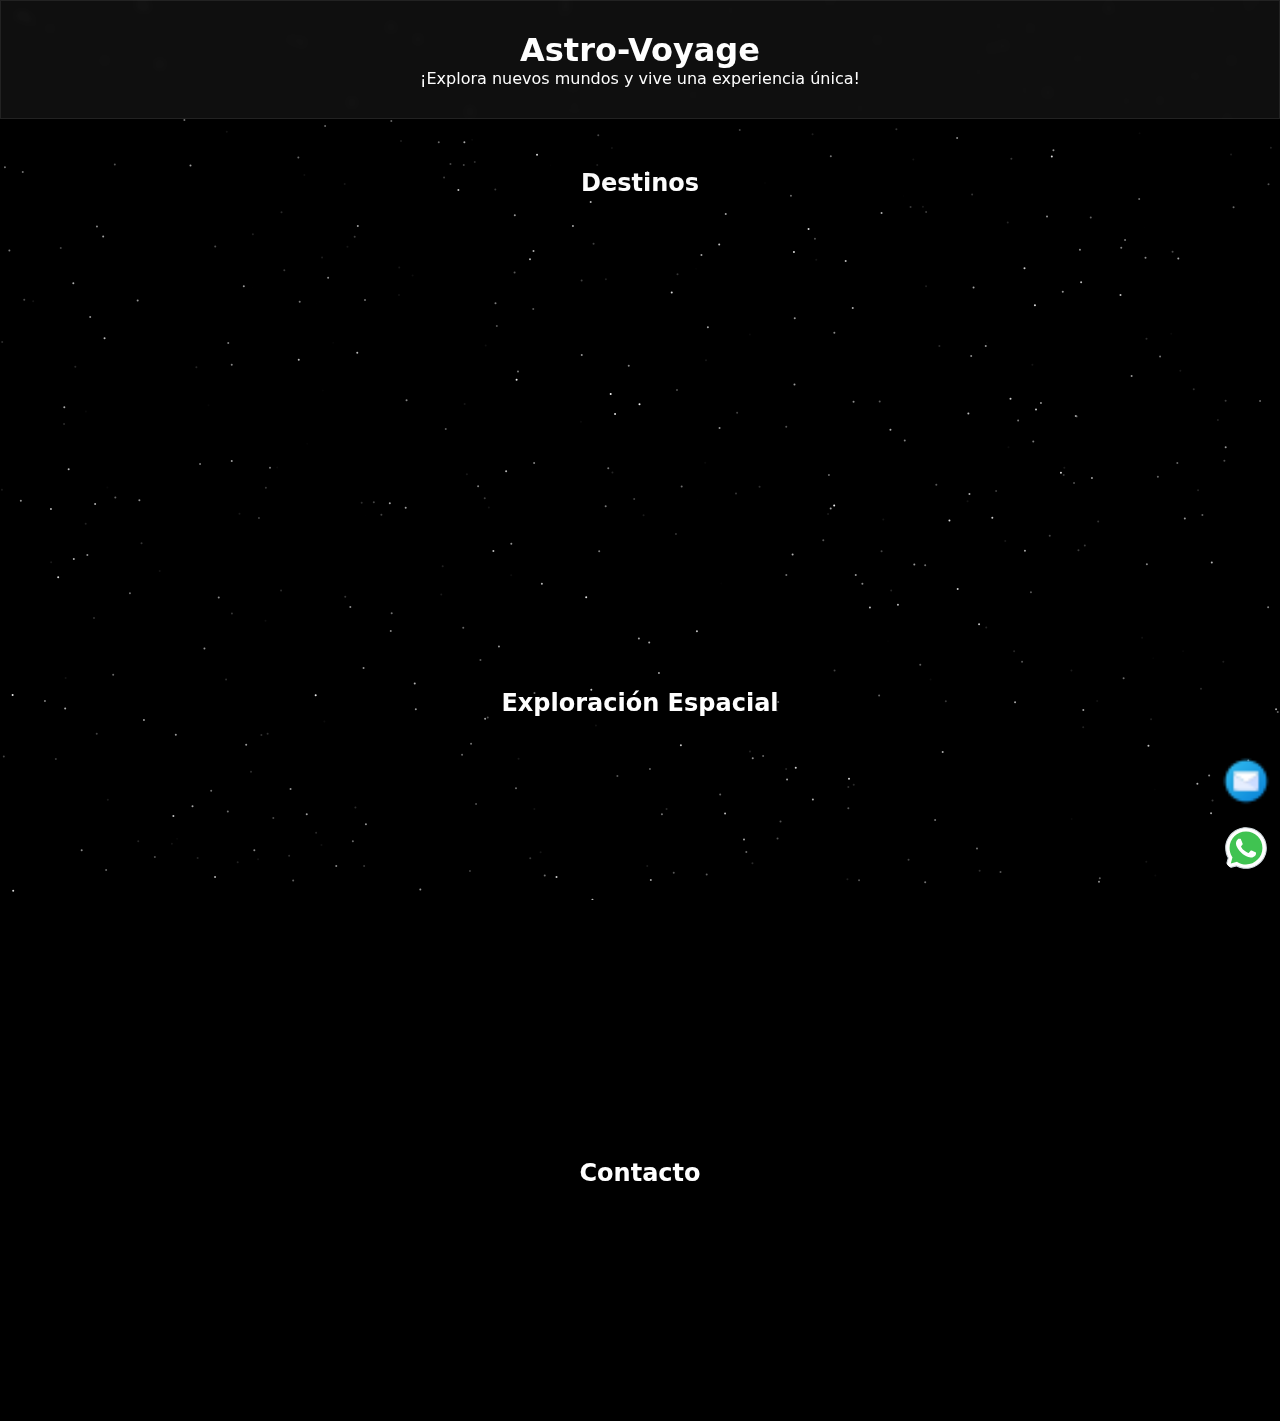
<file: index.html>
<!DOCTYPE html>
<html lang="en">
  <head>
    <meta charset="UTF-8" />
    <meta name="viewport" content="width=device-width, initial-scale=1.0" />
    <link rel="stylesheet" href="./style.css" />
    <title></title>
  </head>

  <body>
    <div id="particles-js"></div>
    <header>
      <h1 class="title">Astro-Voyage</h1>
      <p>¡Explora nuevos mundos y vive una experiencia única!</p>
    </header>

    <section class="section-destino">
      <h2>Destinos</h2>
      <div class="destino">
        <div class="planeta">
          <h2>
            <a href="./src/pages/destinos/marte.html" class="marte">Marte</a>
          </h2>
          <a href="./src/pages/destinos/marte.html">
            <img
              src="./src/img-planets/Schiaparelli_Hemisphere_Enhanced.jpg"
              alt=""
              class="img-marte"
            />
          </a>
        </div>
        <div class="planeta">
          <h2>
            <a href="./src/pages/destinos/jupiter.html" class="jupiter"
              >Jupiter</a
            >
          </h2>
          <a href="./src/pages/destinos/jupiter.html">
            <img
              src="./src/img-planets/PIA22946-Jupiter-RedSpot-JunoSpacecraft-20190212.jpg"
              alt=""
              class="img-jupiter"
            />
          </a>
        </div>
        <div class="planeta">
          <h2>
            <a href="./src/pages/destinos/europa.html" class="europa">Europa</a>
          </h2>
          <a href="./src/pages/destinos/europa.html">
            <img
              src="./src/img-planets/Europa-moon.jpg"
              alt=""
              class="img-europa"
            />
          </a>
        </div>
      </div>
    </section>

    <section class="section-exploracion">
      <h2>Exploración Espacial</h2>
      <p class="exploracion">
        La exploración espacial, para nosotros, representa una de las más
        emocionantes y significativas empresas humanas. Es un viaje hacia lo
        desconocido, un desafío que impulsa nuestros límites y nos inspira a
        mirar más allá de los confines de nuestro hogar en la Tierra. Es el
        anhelo innato de descubrir nuevos horizontes, de buscar respuestas a
        preguntas que nos acompañan desde tiempos inmemoriales: ¿estamos solos
        en el universo? ¿Qué secretos y maravillas se esconden en los rincones
        inexplorados del espacio? La exploración espacial nos ha permitido
        asomarnos a lo infinitamente grande y lo infinitamente pequeño,
        expandiendo nuestra comprensión del cosmos y nuestra propia existencia.
        Cada misión espacial es un hito en el camino hacia un conocimiento más
        profundo y completo del universo en el que habitamos. Es también una
        manifestación de nuestra capacidad para la colaboración y la cooperación
        internacional. La exploración espacial ha sido un puente para unir a
        naciones y culturas en una empresa compartida que trasciende fronteras y
        diferencias. A través de la colaboración espacial, hemos aprendido que
        cuando trabajamos juntos, nuestros logros pueden ser verdaderamente
        asombrosos. La exploración espacial ha impulsado avances tecnológicos y
        científicos que han tenido un impacto significativo en nuestras vidas
        cotidianas. Desde las comunicaciones satelitales hasta la investigación
        médica y la mejora de nuestra comprensión del cambio climático, los
        beneficios de la exploración espacial se extienden a muchos aspectos de
        la vida en la Tierra. Pero más allá de los aspectos prácticos, la
        exploración espacial toca algo profundo en nuestra naturaleza como seres
        humanos: la curiosidad y el deseo de explorar lo desconocido. Es un
        llamado a la aventura, una invitación a soñar y a imaginar posibilidades
        más allá de nuestra imaginación actual. Además, la exploración espacial
        nos recuerda nuestra fragilidad y nuestra responsabilidad hacia nuestro
        planeta. Al mirar hacia el espacio desde la perspectiva de la Tierra, se
        nos presenta una visión sobrecogedora de nuestra pequeñez en el vasto
        universo. Este recordatorio nos insta a proteger y cuidar nuestro hogar
        y a reconocer que somos parte de un ecosistema interconectado. En
        resumen, la exploración espacial significa explorar nuestra naturaleza
        curiosa y visionaria, trascender límites y trabajar juntos como una
        comunidad global en busca de respuestas y descubrimientos. Es una
        búsqueda que nos une como especie y nos invita a mirar hacia el futuro
        con esperanza y determinación. La exploración espacial es una búsqueda
        sin fin que continuará inspirando generaciones venideras a atreverse a
        imaginar lo inimaginable y a alcanzar lo inalcanzable.
      </p>
    </section>

    <section class="section-contacto">
      <h2><a href="./src/pages/Contacto.html">Contacto</a></h2>
      <p class="contacto">
        Correo: contacto@exploracionespacial.com <br>
        Si deseas ser parte de nuestro equipo o colaborar en futuras misiones,
        no dudes en contactarnos. <br />
        Juntos, seguiremos descubriendo los misterios del espacio y abriendo
        nuevos horizontes para la humanidad. <br />
        ¡El viaje hacia lo desconocido apenas ha comenzado!
      </p>
    </section>
    <div class="containerMail">
      <a target="_blank" href="mailto:contacto@exploracionespacial.com">
        <img
          class="svgMail"
          src="/src/icons/icons8-circled-envelope-20.png"
          height="20"
          width="20"
          frameborder="0"
        />
      </a>
    </div>
    <a target="_blank" href="https://api.whatsapp.com/send?phone=1148721467">
      <img
        class="svgWhatsapp"
        src="/src/icons/icons8-whatsapp.svg"
        height="20"
        width="20"
        frameborder="0"
      />
    </a>
    <script src="./src/particles/particles.min.js"></script>
    <script src="./src/particles/app.js"></script>
  </body>
</html>
</file>
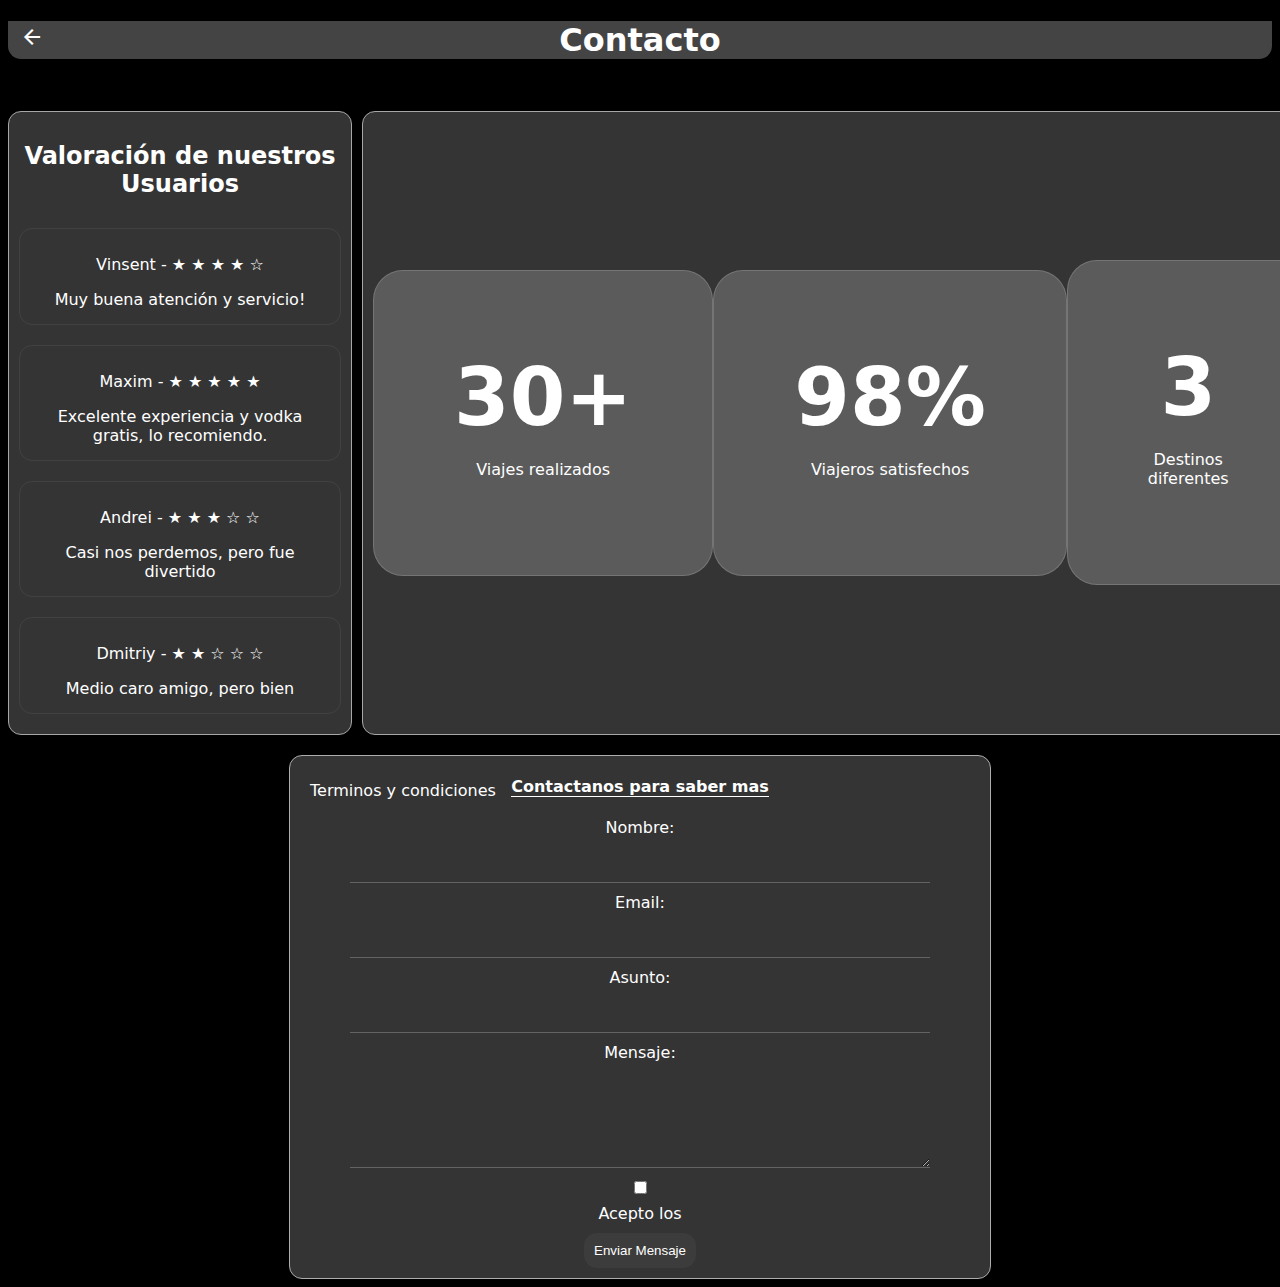
<file: src/pages/Contacto.html>
<!DOCTYPE html>
<html lang="en">
  <head>
    <meta charset="UTF-8" />
    <meta name="viewport" content="width=device-width, initial-scale=1.0" />
    <link rel="stylesheet" href="./Contacto.css" />
    <link
      rel="stylesheet"
      href="https://fonts.googleapis.com/css2?family=Material+Symbols+Outlined:opsz,wght,FILL,GRAD@48,400,0,0"
    />
    <title>Contacto y Valoración de Usuarios</title>
  </head>
  <body>
    <nav>
      <a href="/index.html"
        ><span class="material-symbols-outlined"> arrow_back </span></a
      >
      <h1>Contacto</h1>
    </nav>

    <div class="container">
      <div class="user-rating">
        <h2>Valoración de nuestros Usuarios</h2>
        <div class="user">
          <p>Vinsent - ★ ★ ★ ★ ☆</p>
          <p>Muy buena atención y servicio!</p>
        </div>
        <div class="user">
          <p>Maxim - ★ ★ ★ ★ ★</p>
          <p>Excelente experiencia y vodka gratis, lo recomiendo.</p>
        </div>
        <div class="user">
          <p>Andrei - ★ ★ ★ ☆ ☆</p>
          <p>Casi nos perdemos, pero fue divertido</p>
        </div>
        <div class="user">
          <p>Dmitriy - ★ ★ ☆ ☆ ☆</p>
          <p>Medio caro amigo, pero bien</p>
          <div></div>
        </div>
      </div>
      <div class="rating">
        <div>
          <h3>30+</h3>
          <p>Viajes realizados</p>
        </div>
        <div>
          <h3>98%</h3>
          <p>Viajeros satisfechos</p>
        </div>
        <div>
          <h3>3</h3>
          <p>Destinos diferentes</p>
        </div>
      </div>
    </div>
    <form
      action="https://formspree.io/f/xvojkgnd"
      method="POST"
      id="contact-form"
    >
      <h4>Contactanos para saber mas</h4>
      <label for="name">Nombre:</label>
      <input type="text" id="name" name="name" required />

      <label for="email">Email:</label>
      <input type="email" id="email" name="email" required />

      <label for="subject">Asunto:</label>
      <input type="text" id="subject" name="subject" required />

      <label for="message">Mensaje:</label>
      <textarea id="message" name="message" rows="5" required></textarea>
      <div>
        <label class="termsandconditions" for="agree">
          <input type="checkbox" name="checkbox" />Acepto los
          <a href="www.google.com">Terminos y condiciones</a></label
        >
      </div>
      <button type="submit">Enviar Mensaje</button>
    </form>
  </body>
</html>
</file>
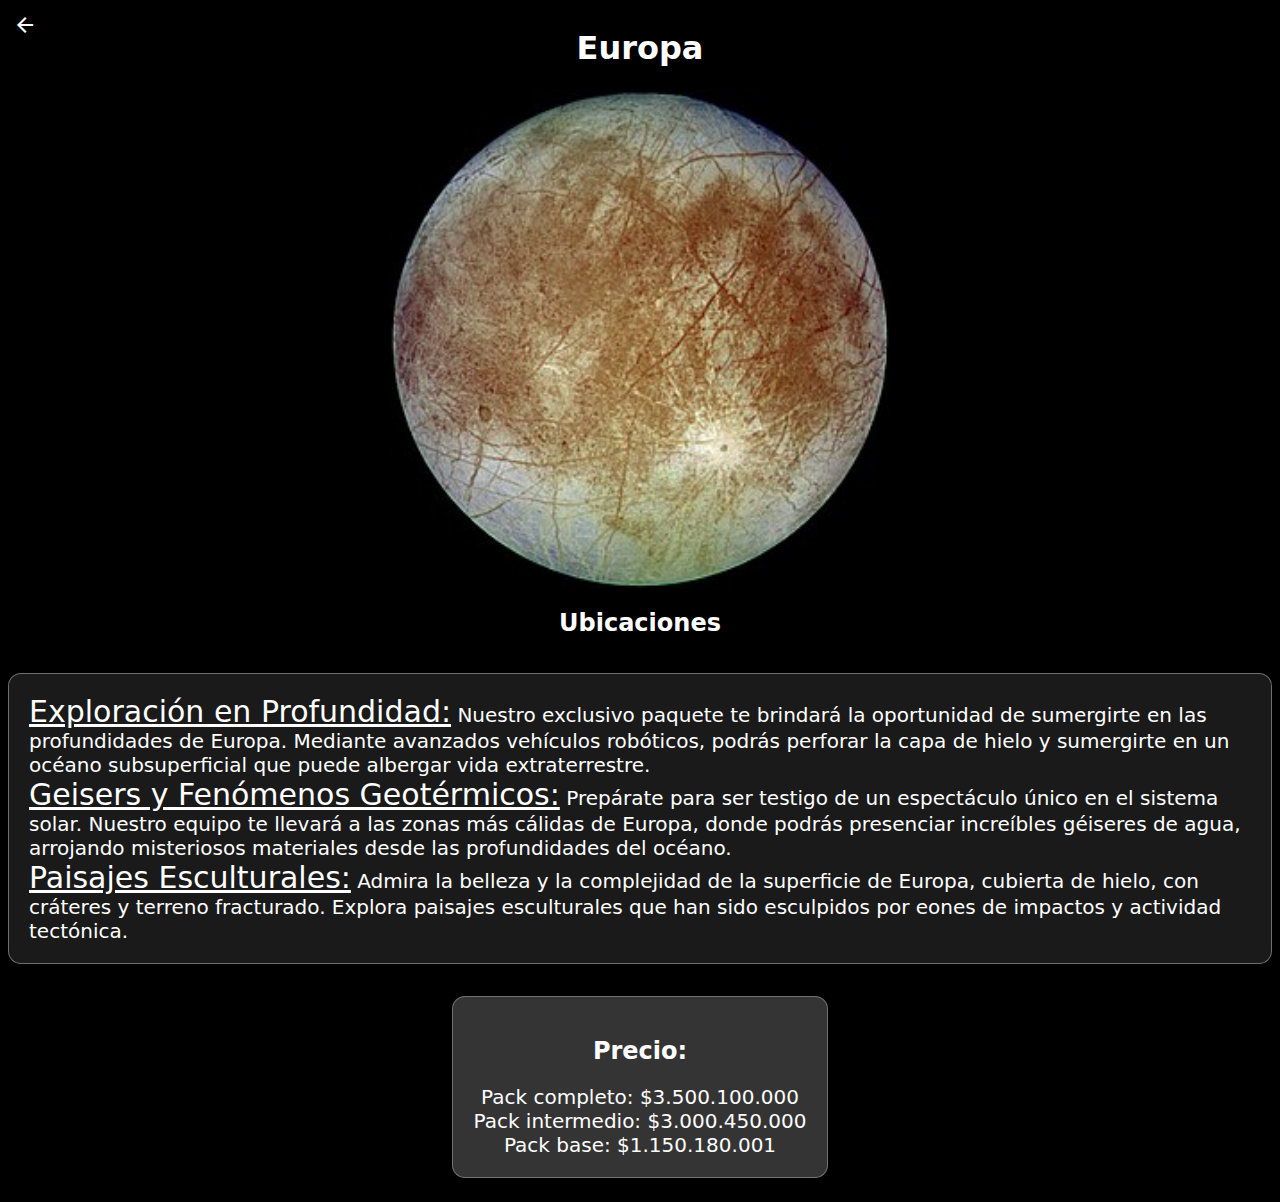
<file: src/pages/destinos/europa.html>
<!DOCTYPE html>
<html lang="en">
  <head>
    <meta charset="UTF-8" />
    <meta name="viewport" content="width=device-width, initial-scale=1.0" />
    <link rel="stylesheet" href="./planetas.css" />
    <link rel="stylesheet" href="https://fonts.googleapis.com/css2?family=Material+Symbols+Outlined:opsz,wght,FILL,GRAD@48,400,0,0" />
    <title>Europa</title>
  </head>
  <body>
    <div>
        <a href="https://apuu03.github.io/astro-voyage/"><span class="material-symbols-outlined">
          arrow_back
          </span></a>
   
      <h1>Europa</h1>
      <img src="/src/img-planets/Europa-moon.jpg" alt="Planeta-marte" />
    </div>
    <div>
      <h2>Ubicaciones</h2>
      <ul class="ubicaciones">
        <li>
          <span> Exploración en Profundidad:</span> Nuestro exclusivo paquete te
          brindará la oportunidad de sumergirte en las profundidades de Europa.
          Mediante avanzados vehículos robóticos, podrás perforar la capa de
          hielo y sumergirte en un océano subsuperficial que puede albergar vida
          extraterrestre.
        </li>
        <li>
          <span>Geisers y Fenómenos Geotérmicos:</span> Prepárate para ser
          testigo de un espectáculo único en el sistema solar. Nuestro equipo te
          llevará a las zonas más cálidas de Europa, donde podrás presenciar
          increíbles géiseres de agua, arrojando misteriosos materiales desde
          las profundidades del océano.
        </li>
        <li>
          <span>Paisajes Esculturales:</span> Admira la belleza y la complejidad
          de la superficie de Europa, cubierta de hielo, con cráteres y terreno
          fracturado. Explora paisajes esculturales que han sido esculpidos por
          eones de impactos y actividad tectónica.
        </li>
      </ul>
      <ul class="precios">
        <h2>Precio:</h2>
        <li>Pack completo: $3.500.100.000</li>
        <li>Pack intermedio: $3.000.450.000</li>
        <li>Pack base: $1.150.180.001</li>
      </ul>
    </div>
  </body>
</html>
</file>
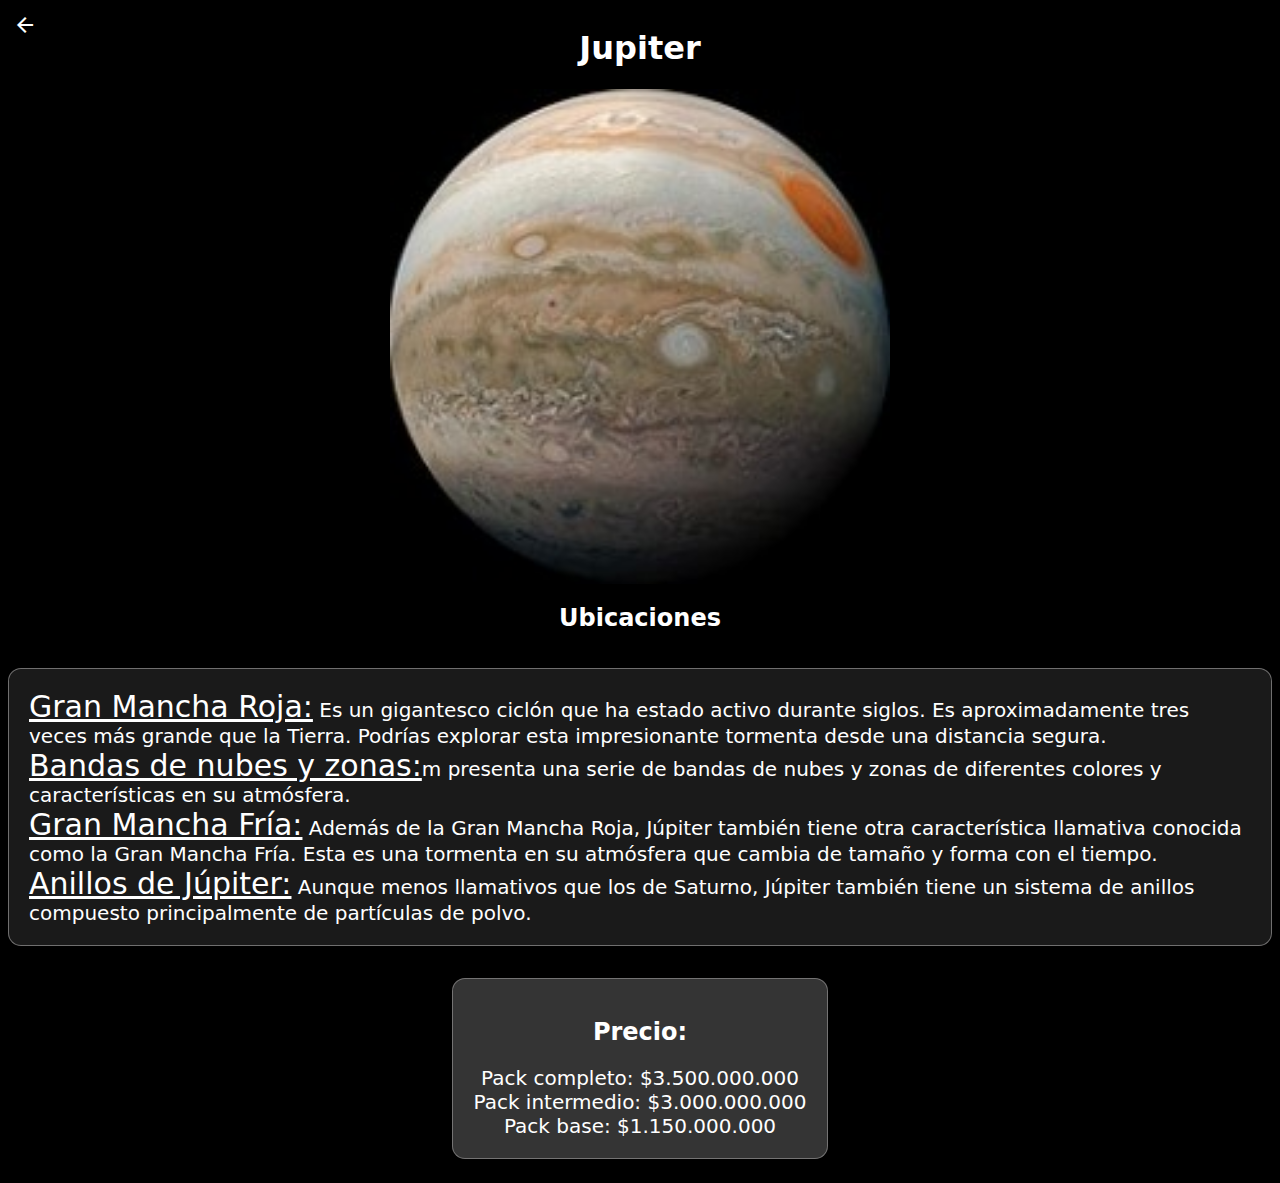
<file: src/pages/destinos/jupiter.html>
<!DOCTYPE html>
<html lang="en">
  <head>
    <meta charset="UTF-8" />
    <meta name="viewport" content="width=device-width, initial-scale=1.0" />
    <link rel="stylesheet" href="./planetas.css" />
    <link rel="stylesheet" href="https://fonts.googleapis.com/css2?family=Material+Symbols+Outlined:opsz,wght,FILL,GRAD@48,400,0,0" />
    <title>Jupiter</title>
  </head>
  <body>
    <div>
      <a href="/index.html"><span class="material-symbols-outlined">
        arrow_back
        </span></a>
      <h1>Jupiter</h1>
      <img
        src="/src/img-planets/PIA22946-Jupiter-RedSpot-JunoSpacecraft-20190212.jpg"
        alt="Planeta-marte"
      />
    </div>
    <div>
      <h2>Ubicaciones</h2>
      <ul class="ubicaciones">
        <li>
          <span> Gran Mancha Roja:</span> Es un gigantesco ciclón que ha estado
          activo durante siglos. Es aproximadamente tres veces más grande que la
          Tierra. Podrías explorar esta impresionante tormenta desde una
          distancia segura.
        </li>
        <li>
          <span>Bandas de nubes y zonas:</span>m presenta una serie de bandas de
          nubes y zonas de diferentes colores y características en su atmósfera.
        </li>
        <li>
          <span>Gran Mancha Fría:</span> Además de la Gran Mancha Roja, Júpiter
          también tiene otra característica llamativa conocida como la Gran
          Mancha Fría. Esta es una tormenta en su atmósfera que cambia de tamaño
          y forma con el tiempo.
        </li>
        <li>
          <span>Anillos de Júpiter:</span> Aunque menos llamativos que los de
          Saturno, Júpiter también tiene un sistema de anillos compuesto
          principalmente de partículas de polvo.
        </li>
      </ul>
      <ul class="precios">
        <h2>Precio:</h2>
        <li>Pack completo: $3.500.000.000</li>
        <li>Pack intermedio: $3.000.000.000</li>
        <li>Pack base: $1.150.000.000</li>
      </ul>
    </div>
  </body>
</html>
</file>
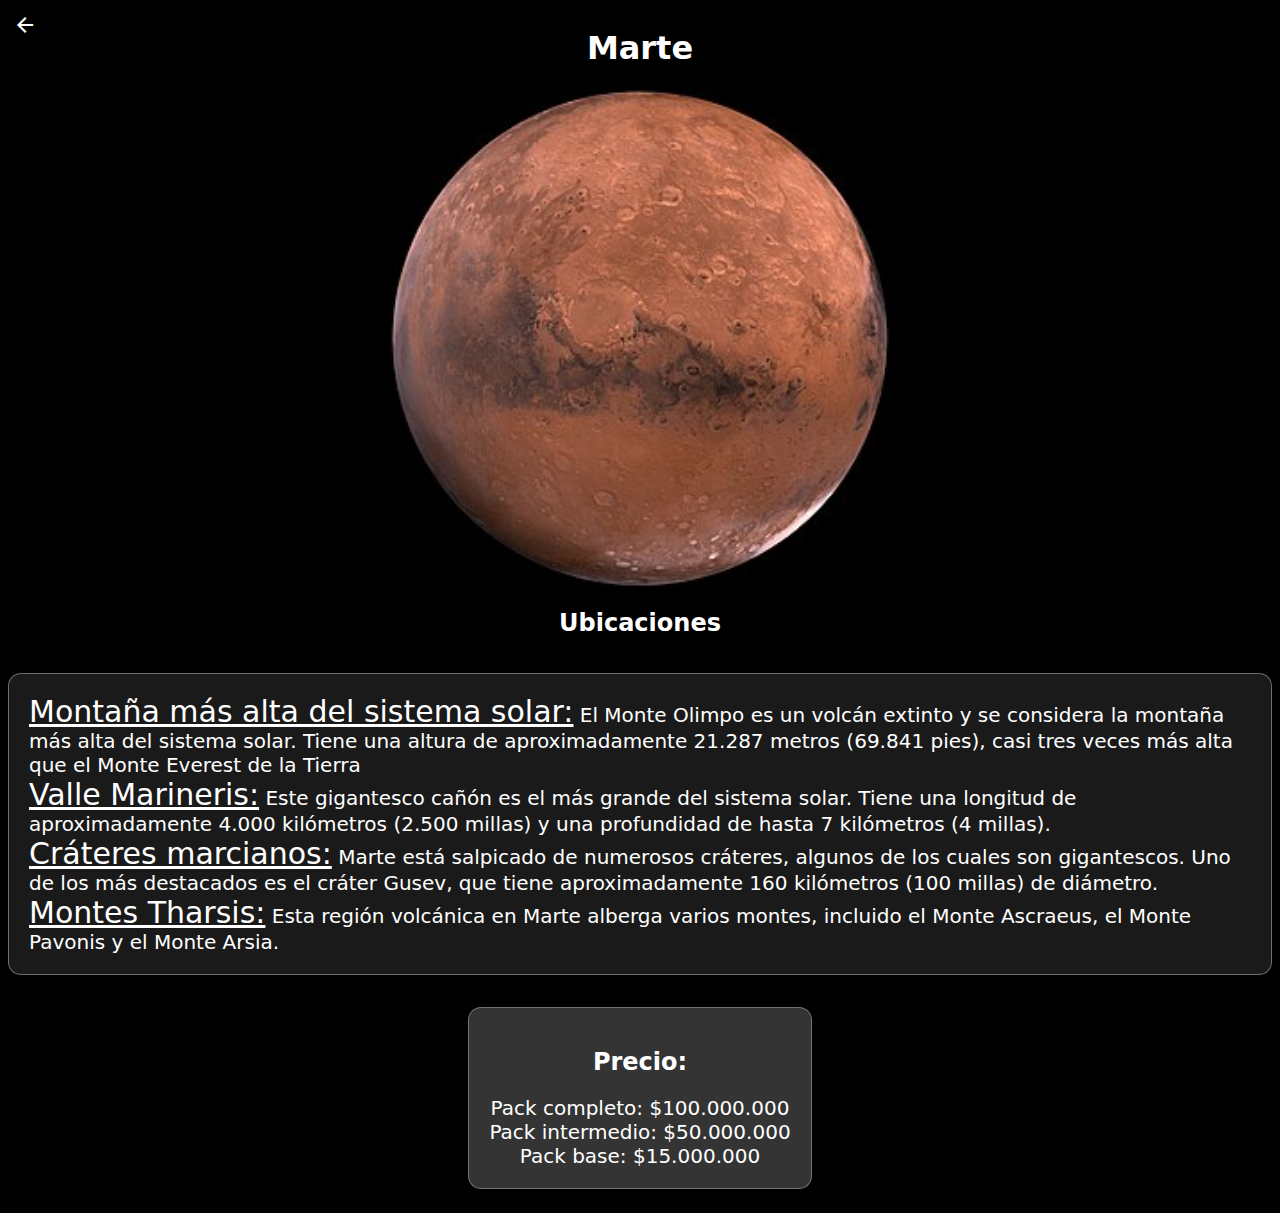
<file: src/pages/destinos/marte.html>
<!DOCTYPE html>
<html lang="en">
  <head>
    <meta charset="UTF-8" />
    <meta name="viewport" content="width=device-width, initial-scale=1.0" />
    <link rel="stylesheet" href="./planetas.css" />
    <link rel="stylesheet" href="https://fonts.googleapis.com/css2?family=Material+Symbols+Outlined:opsz,wght,FILL,GRAD@48,400,0,0" />
    <title>Marte</title>
  </head>
  <body>
    <div>
      <a href="/index.html"><span class="material-symbols-outlined">
        arrow_back
        </span></a>
      <h1>Marte</h1>
      <img
        src="/src/img-planets/Schiaparelli_Hemisphere_Enhanced.jpg"
        alt="Planeta-marte"
      />
    </div>
    <div>
      <h2>Ubicaciones</h2>
      <ul class="ubicaciones">
        <li>
          <span> Montaña más alta del sistema solar:</span> El Monte Olimpo es
          un volcán extinto y se considera la montaña más alta del sistema
          solar. Tiene una altura de aproximadamente 21.287 metros (69.841
          pies), casi tres veces más alta que el Monte Everest de la Tierra
        </li>
        <li>
          <span>Valle Marineris:</span> Este gigantesco cañón es el más grande
          del sistema solar. Tiene una longitud de aproximadamente 4.000
          kilómetros (2.500 millas) y una profundidad de hasta 7 kilómetros (4
          millas).
        </li>
        <li>
          <span>Cráteres marcianos:</span> Marte está salpicado de numerosos
          cráteres, algunos de los cuales son gigantescos. Uno de los más
          destacados es el cráter Gusev, que tiene aproximadamente 160
          kilómetros (100 millas) de diámetro.
        </li>
        <li>
          <span>Montes Tharsis:</span> Esta región volcánica en Marte alberga
          varios montes, incluido el Monte Ascraeus, el Monte Pavonis y el Monte
          Arsia.
        </li>
      </ul>
      <ul class="precios">
        <h2>Precio:</h2>
        <li>Pack completo: $100.000.000</li>
        <li>Pack intermedio: $50.000.000</li>
        <li>Pack base: $15.000.000</li>
      </ul>
    </div>
  </body>
</html>
</file>
<file: style.css>
* {
  color: #fefefe;
  margin: 0px;
  padding: 0px;
  font-family: system-ui, -apple-system, BlinkMacSystemFont, "Segoe UI", Roboto,
    Oxygen, Ubuntu, Cantarell, "Open Sans", "Helvetica Neue", sans-serif,
    Helvetica, sans-serif;
  transition: 0.5s all;
}
#particles-js {
  height: 100vh;
  width: 100%;
  position: fixed;
  z-index: -1;
}
.title {
  position: relative;
}
.title::before {
  content: "";
  width: 0%;
  height: 2px;
  background-color: rgba(37, 37, 37, 0.463);
  position: absolute;
  top: 0;
  left: 50%;
  border-radius: 100%;
  transform: translateX(-50%);
  transition: 1s all;
}
.title:hover::before {
  width: 100%;
}

body {
  background-color: black;
  margin: 0;
  padding: 0;
  font-family: Arial, sans-serif;
}
h2 {
  margin-top: 0px;
}
header {
  z-index: 99;
  position: sticky;
  top: 0%;
  backdrop-filter: blur(5px);
  border: 0.1px solid rgba(255, 255, 255, 0.084);
  filter: drop-shadow(0 25px 25px rgba(0, 0, 0, 0.632));
  text-align: center;
  background-color: #2c2c2c57;
  padding: 30px;
}

ul {
  list-style-type: none;
  margin: 0;
  padding: 0;
  display: flex;
  justify-content: space-around;
}

li {
  padding: 15px;
}

a {
  text-decoration: none;
  color: #fff;
}

a:hover {
  color: #f3eaed;
  filter: drop-shadow(0 0 0.75rem rgb(199, 200, 199));
}

section {
  cursor: pointer;
  padding: 50px 0;
  text-align: center;
  flex-grow: 1;
}
.destino {
  display: flex;
  align-items: center;
  justify-content: space-around;
}
img {
  border-radius: 50%;
  width: 360px;
  height: auto;
}
img:hover {
  transform: scale(1.2);
  transition: 0.2;
}
.svgWhatsapp {
  position: sticky;
  bottom: 3%;
  left: 95%;
  transform: translateX(10%);
  width: 50px;
  height: 50px;
  transition: 0.3 all;
}
.svgWhatsapp:hover {
  filter: drop-shadow(0 0 0.75rem rgb(9, 223, 9));
}
.pMail {
  display: flow-root;
  position: sticky;
  bottom: 5%;
  left: 95%;
}
.svgMail:hover {
  filter: drop-shadow(0 0 0.75rem rgb(9, 180, 223));
}
.containerMail {
  position: sticky;
  bottom: 10%;
  left: 95%;
}
.svgMail,
.pMail {
  position: sticky;
  bottom: 10%;
  left: 95%;
  transform: translateX(10%);
  width: 50px;
  height: 50px;
  transition: 0.3 all;
}

.contacto,
.exploracion,
.destino {
  background-color: #aaaaaa2d;
  backdrop-filter: blur(3px);
  opacity: 0;
  transition: opacity 0.3s ease;
}

.section-contacto:hover .contacto,
.section-exploracion:hover .exploracion,
.section-destino:hover .destino {
  opacity: 1;
}
.section-contacto {

  text-align: center;
  align-items: center;
  height: 100%;
}
</file>
<file: src/pages/Contacto.css>
body {
  background-color: black;
  color: white;
  font-family: system-ui, -apple-system, BlinkMacSystemFont, "Segoe UI", Roboto,
    Oxygen, Ubuntu, Cantarell, "Open Sans", "Helvetica Neue", sans-serif;
}
nav {
  background-color: rgb(68, 68, 68);
  border-end-end-radius: 13px;
  border-end-start-radius: 13px;
}
nav span a {
  position: absolute;
  text-decoration: none;
  color: white;
}

h1 {
  text-align: center;
}
form {
  width: 700px;
  background-color: rgb(52, 52, 52);
  margin-top: 20px;
  margin-left: 50%;
  transform: translateX(-50%);
  display: flex;
  flex-direction: column;
  justify-content: center;
  align-items: center;
  border: 1px solid rgb(173, 173, 173);
  border-radius: 13px;
}
label,
input,
textarea,
button {
  display: block;
  margin-bottom: 10px;
}
.user-rating {
  background-color: rgb(52, 52, 52);
  display: flex;
  flex-direction: column;
  align-items: center;
  justify-content: center;
  border-radius: 13px;
  border: 1px solid rgb(167, 167, 167);
  margin-top: 30px;
  padding: 10px;
  width: 400px;
}
.user-rating p {
  margin-bottom: 5px;
}
textarea {
  resize: vertical;
}
input,
textarea {
  width: 80%;
  padding: 10px;
  border: none;
  border-bottom: 1px solid rgb(99, 99, 99);
  background-color: rgb(52, 52, 52);

  outline: none;
  color: white;
}
h4 {
  border-bottom: 1px solid white;
}
button {
  border: none;
  border-radius: 13px;
  padding: 10px;
  background-color: rgb(60, 60, 60);
  color: white;
  transition: 0.3 ease;
}
button:hover {
  background-color: rgb(74, 74, 74);
  filter: drop-shadow(0 0 0.75rem rgba(199, 200, 199, 0.394));
  transition: 0.3s ease;
}
.user {
  width: 300px;
  border-radius: 13px;
  padding: 10px;
  margin: 10px 0px 10px 0px;
  text-align: center;
  border: 1px solid rgba(88, 88, 88, 0.373);
  cursor: pointer;
}
.user-rating h2 {
  text-align: center;
}
.user:hover {
  filter: drop-shadow(0 0 2rem rgba(228, 217, 217, 0.593));
  transition: 0.1s;
}
.rating {
  background-color: rgb(52, 52, 52);
  display: flex;
  flex-direction: row;
  align-items: center;
  justify-content: space-around;
  border-radius: 13px;
  border: 1px solid rgb(167, 167, 167);
  margin-top: 30px;
  margin-left: 10px;
  padding: 10px;
  width: 100%;
}
.rating h3 {
  font-size: 80px;
  margin: 0;
}
.rating div {
  text-align: center;
  background-color: rgb(91, 91, 91);
  border-radius: 30px;
  border: 0.3px solid rgba(255, 255, 255, 0.162);
  padding: 80px;
}
.rating div:hover {
  filter: drop-shadow(0 0 2rem rgba(62, 62, 62, 0.593));
  transition: 0.1s;
}
.container {
  display: flex;
}
a{
  position: absolute;
  top: 25px;
  left: 20px;
  text-decoration: none;
  color: rgb(255, 255, 255);
}
.termsandconditions {
  display: inline-block;
  justify-items: center;

}
</file>
<file: src/pages/destinos/planetas.css>
body{
    font-family: system-ui, -apple-system, BlinkMacSystemFont, 'Segoe UI', Roboto, Oxygen, Ubuntu, Cantarell, 'Open Sans', 'Helvetica Neue', sans-serif;
    color: white;
    background-color: black;
}
div{
    display: flex;
    flex-direction: column;
    align-items: center;
    justify-content: center;
 
}
img{
    width: 500px;
}
li span {
    font-size: 30px;
    text-decoration: underline;
}

li{
    font-size: 20px;
    list-style: none;
    
}
a{
    position: absolute;
    top: 13px;
    left: 13px;
    text-decoration: none;
    color: rgb(255, 255, 255);
}
.precios{
    display: flex;
    flex-direction: column;
    align-items: center;
    justify-content: center;
    border-radius: 13px;
    border: .2px solid rgba(128, 127, 127, 0.844);
    background-color: rgb(52, 52, 52);
    padding: 20px;
    transition: .3s;
}
.ubicaciones{
    display: flex;
    flex-direction: column;
    border-radius: 13px;
    border: .2px solid rgba(128, 127, 127, 0.844);
    background-color: rgb(26, 26, 26);
    padding: 20px;
    transition: .3s;

}
.precios:hover, .ubicaciones:hover{
    filter: drop-shadow(0 0 0.75rem rgb(121, 121, 121));
    transition: .1s;
}
</file>
